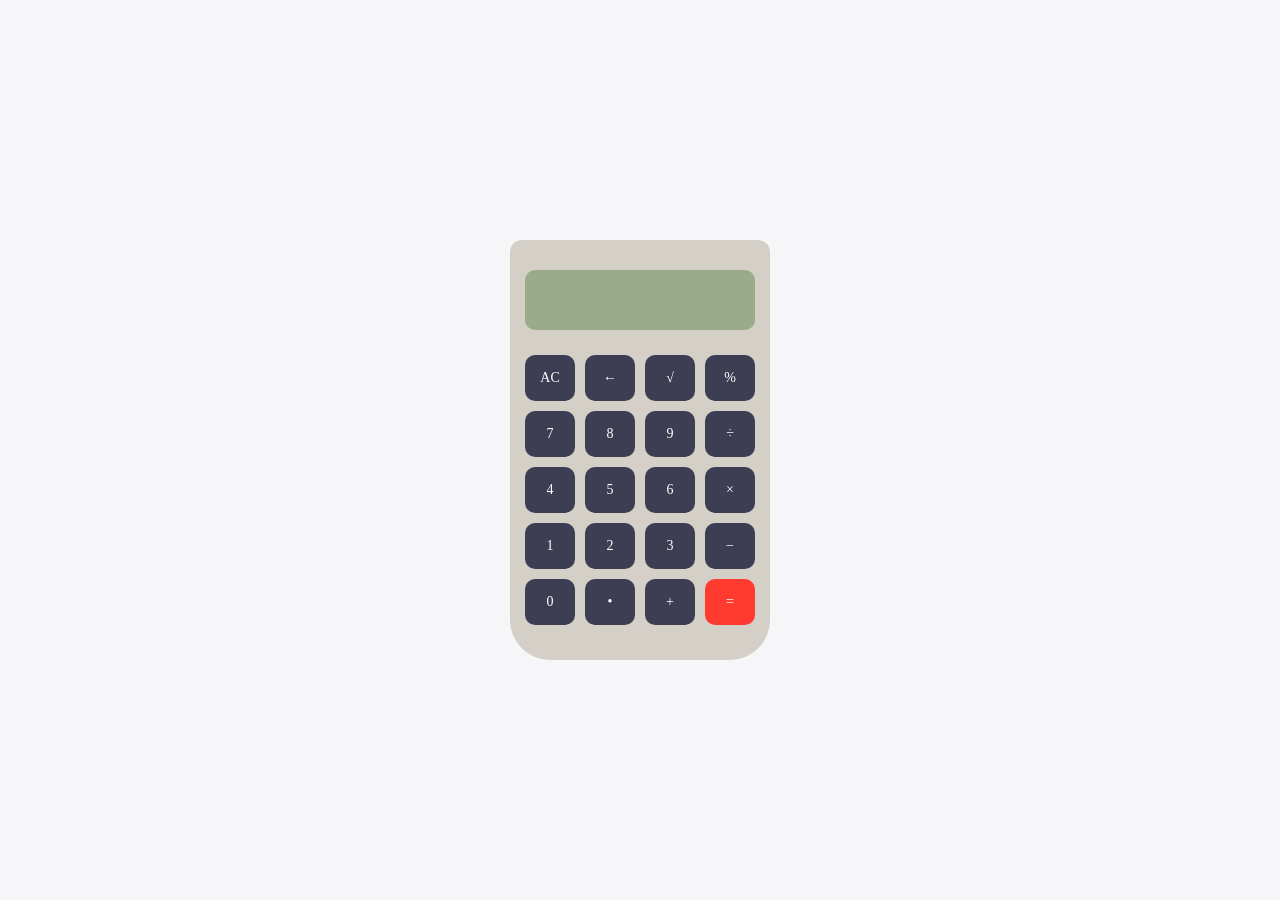
<file: calculator.html>
<!DOCTYPE html>
<html lang="en">
<head>
    <meta charset="UTF-8">
    <meta name="viewport" content="width=device-width, initial-scale=1.0">
    <title>Document</title>
    <link rel="stylesheet" href="calculator.css">
</head>
<body>
<div class="calculator">
    <div class="display"></div>

    <div class="buttons">
  <button class="btn clear">AC</button>
  <button class="btn">&larr;</button>
  <button class="btn">&radic;</button>
  <button class="btn">%</button>

  <button class="btn">7</button>
  <button class="btn">8</button>
  <button class="btn">9</button>
  <button class="btn operator">&divide;</button>

  <button class="btn">4</button>
  <button class="btn">5</button>
  <button class="btn">6</button>
  <button class="btn operator">&times;</button>

  <button class="btn">1</button>
  <button class="btn">2</button>
  <button class="btn">3</button>
  <button class="btn operator">&minus;</button>

  <button class="btn">0</button>
  <button class="btn">&bull;</button>
  <button class="btn">+</button>
  <button class="btn equals">=</button>
</div>
</div> 
      

      


    
</body>
</html>
</file>
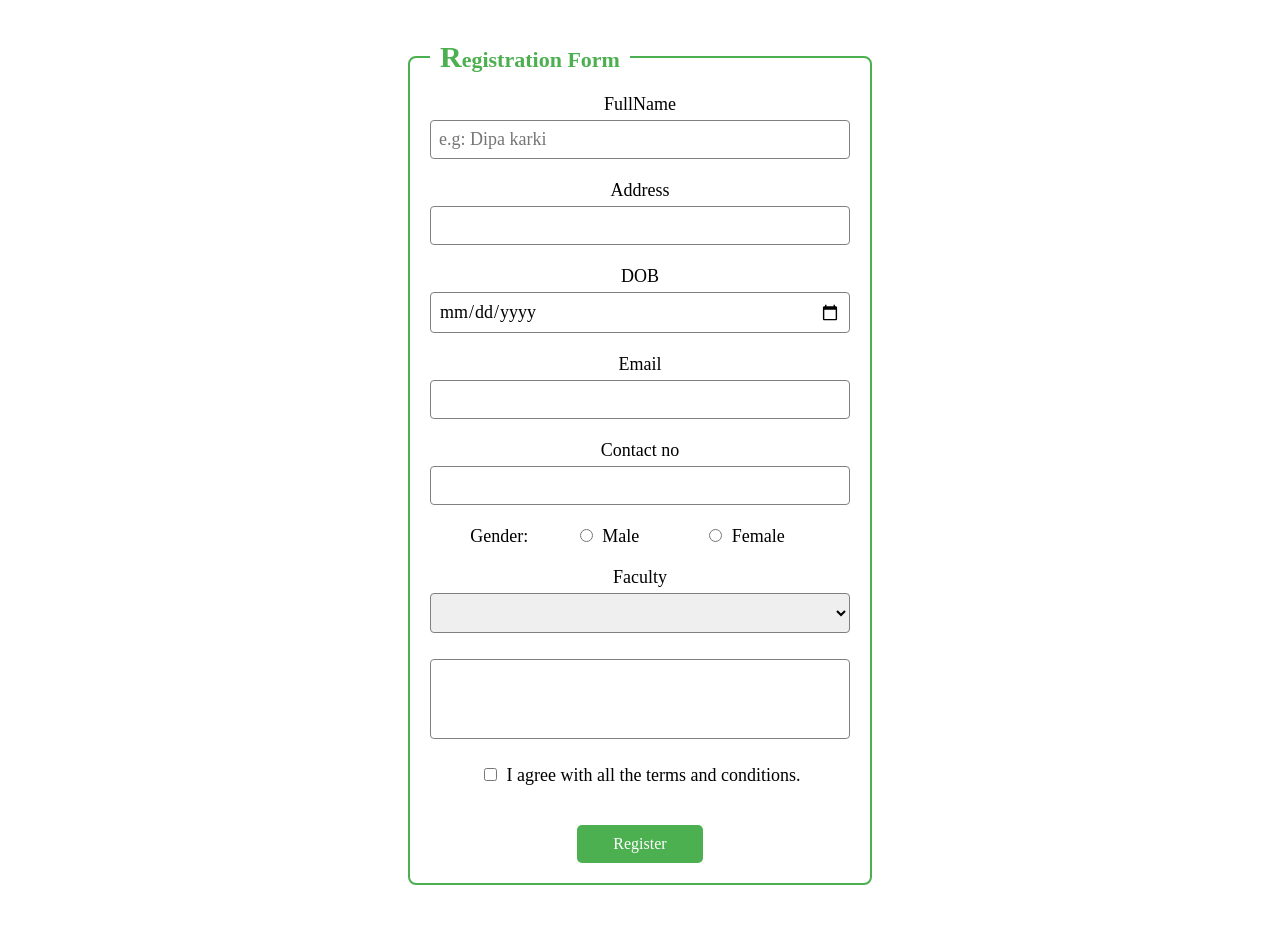
<file: practice/object/DOM/Eventhandling/form.html>
<!DOCTYPE html>
<html lang="en">
<head>
    <meta charset="UTF-8">
    <meta name="viewport" content="width=device-width, initial-scale=1.0">
    <title>Document</title>
    <link rel="stylesheet" href="form.css">
    <script src="form.js" defer></script>
</head>
<body>
    <fieldset class="regist">
        <legend>Registration Form</legend>
    <form action="" id="studentForm" class="form">
   <label>FullName</label>
   <input type="text" id="studentname" placeholder="e.g: Dipa karki"><br><br>
  <input type="hidden" id="userId" value="101">
  <label>Address</label>
  <input type="text" id="address"><br><br>
  <label>DOB</label><input type="date" id="dateofbirth"><br><br>
  <label>Email</label><input type="email" id="studentemail"><br><br>
  
  <label>Contact no</label><input type="number" id="studentNumber"><br><br>


<div class="form-group">
  <label>Gender:</label>
  <div class="gender-options">
    <label><input type="radio" name="gender" value="male"> Male</label>
    <label><input type="radio" name="gender" value="female"> Female</label>
  </div>
</div>

  
  <label>Faculty</label>
  <select id="selectCourse">
    <option></option>
  <option>BCA</option>
  <option>BIM</option>
  <option>CSIT</option>
  <option>BBS</option>


  </select>
<br><br>
  <textarea id="message"></textarea><br><br>
  <input type="checkbox" id="agree">I agree with all the terms and conditions.<br><br>
     <p id="error"></p>
  <button type="submit" id="submitform">Register</button> 
    </form>
    </fieldset>
</body>
</html>
</file>
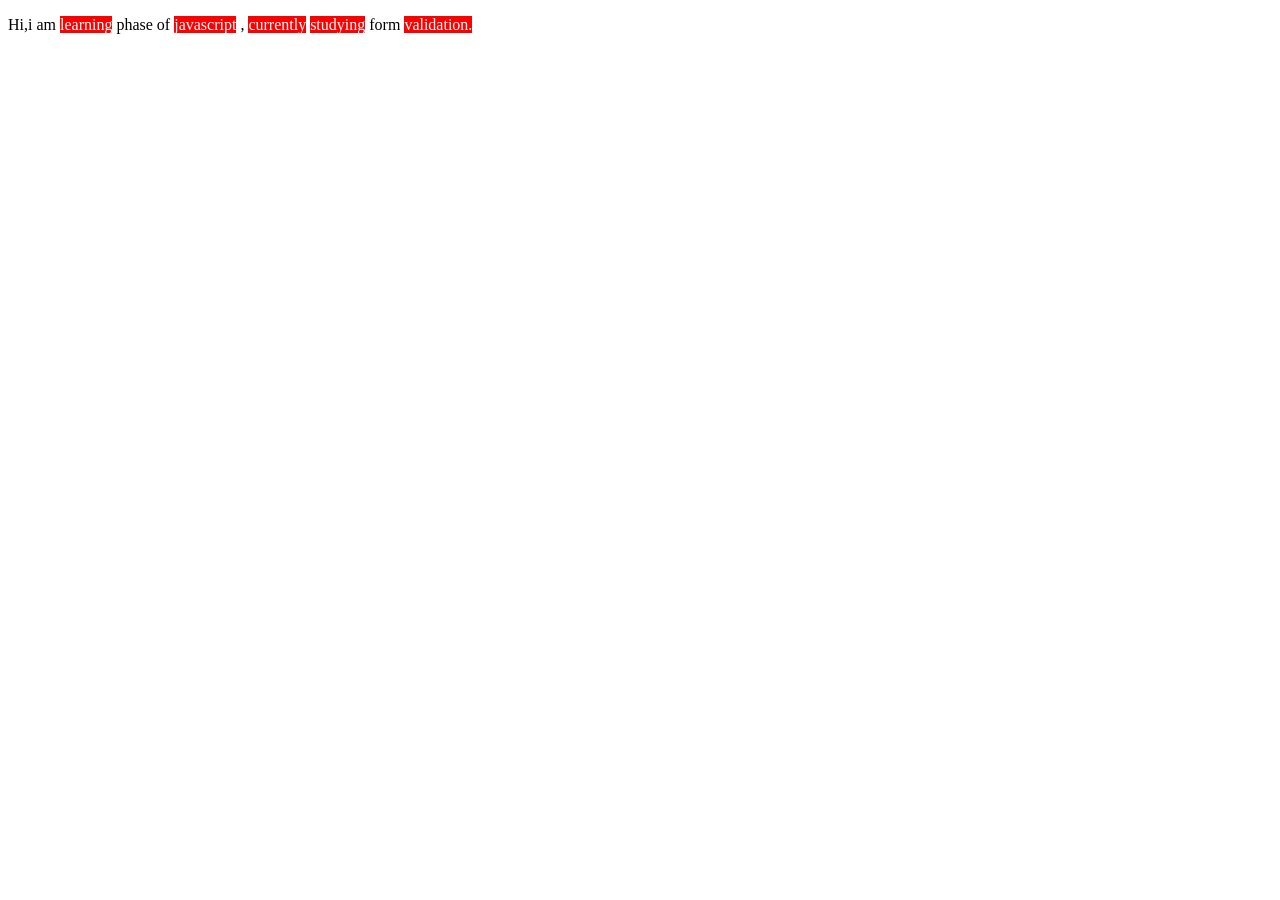
<file: practice/object/DOM/Eventhandling/old question/question.html>
<!DOCTYPE html>
<html lang="en">
<head>
    <meta charset="UTF-8">
    <meta name="viewport" content="width=device-width, initial-scale=1.0">
    <title>Document</title>
    <script src="question.js" defer></script>
</head>
<body id="body">

    <p id="paragraph">Hi,i am learning phase of javascript , currently studying form validation.</p>
    <!-- <form>

    
        <input type="radio" name="color" id="green" value="green">
         <label>Green</label>
      
        <input type="radio" name="color" id="blue"  value="blue">
           <label>blue</label>
        
        <input type="radio" name="color" id="red" value="Red">
   <label>Red</label>
    </form> -->

    
</body>
</html>
</file>
<file: calculator.css>
* {
  box-sizing: border-box;
  
  font-family: poppin;
}
body {
  display: flex;
  justify-content: center;
  align-items: center;
  height: 100vh;
  margin: 0;
  background: #f6f6f9;
}
.calculator {
  

   width: 260px;
  min-height: 420px;
  background: #d4d0c8;        
  padding: 15px;
  border-radius: 12px 12px 40px 40px;  
}
.display {
  

   background: #9aab89;        
  color: #1a2e1a;
  font-family: 'Courier New', monospace;
  font-size: 28px;
  text-align: right;
  padding: 30px;
  border-radius:10px;
  border: 2px  #888;
  margin-bottom: 25px;
  margin-top: 15px;
}
.buttons {
  display: grid; 
  grid-template-columns: repeat(4, 1fr);
  gap: 10px; 
  margin-top: 20px;
  
}
.btn {
   padding: 15px;
  font-size: 14px;
  border: none;
  border-radius: 10px;
  background: #3d3d54;
  color: #fff;
  cursor: pointer;
  transition: background 0.2s; 
}



.equals {
    background:#ff3b30;

}
.equals:hover{
    background-color: #ef5d56;
}
</file>
<file: practice/object/DOM/Eventhandling/form.css>
*{
    font-family: poppins;
}

.form{
    text-align: center;
    font-size: 18px;
    
}
.regist{
    width: 420px;
    margin: 40px auto;
    padding: 20px;
    background-color: white;
    border: 2px solid #4CAF50;
    border-radius: 8px;
    
}
legend{
    font-size: 22px;
    font-weight: bold;
    color: #4CAF50;
    padding: 0 10px;
    
}
legend::first-letter{
    font-size: 30px;
}
input[type="text"],
input[type="email"],
input[type="number"],
input[type="date"],
select,
textarea{
    width: 100%;
    padding: 8px;
    margin-top: 5px;
    border: 1px solid gray;
    border-radius: 4px;
    box-sizing: border-box;
    font-size: 18px;
}
textarea{
    height: 80px;
    resize: none;
}

input[type="radio"],
input[type="checkbox"]{
    margin-right: 10px;
    gap:15px;
}
button{
    width: 30%;
    padding: 10px;
    background-color: #4CAF50;
    color: white;
    border: none;
    border-radius: 5px;
    font-size: 16px;
    cursor: pointer;
}


.form-group {
  margin-bottom: 20px;
}

.form-group label:first-child {
  display: inline-block;
  width: 100px;
  text-align: left;
  
}

.gender-options {
  display: inline-block;
}

.gender-options label {
  margin-right: 25px;
  cursor: pointer;
}

.gender-options input[type="radio"] {
  margin-right: 5px;
}
#error {
    color: red;
    
}
#success {
    color: green;
    /* font-weight: bold; */
}
</file>
